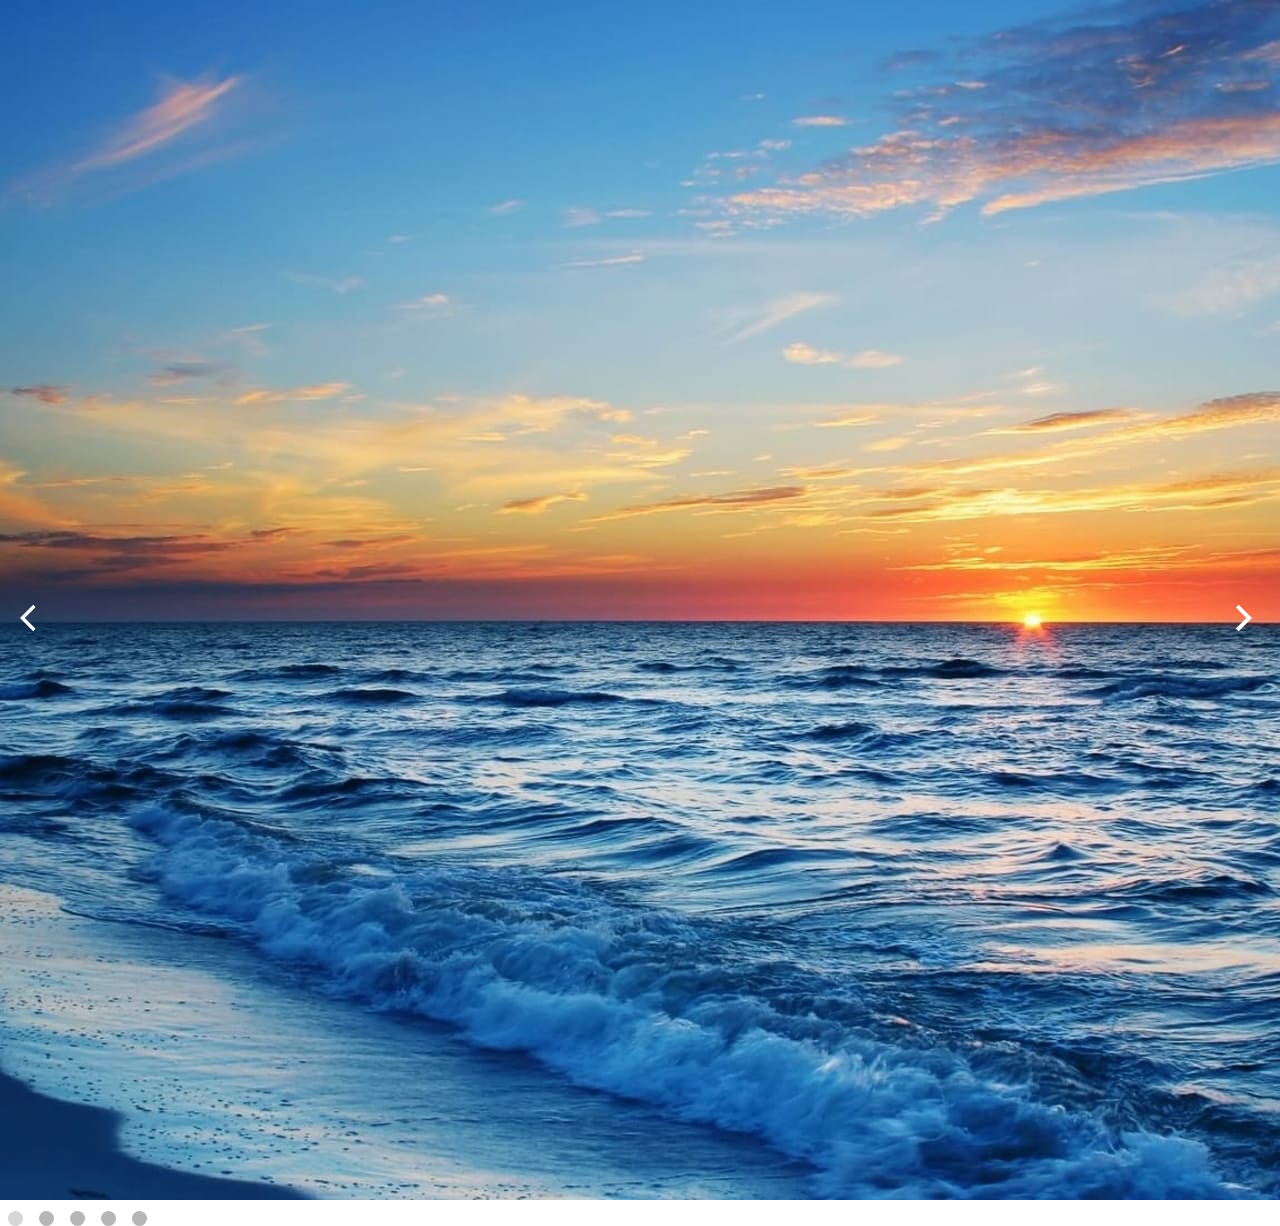
<file: Slider/slider.html>
<!DOCTYPE html>
<html lang="en">
<head>
    <meta charset="UTF-8">
    <meta http-equiv="X-UA-Compatible" content="IE=edge">
    <meta name="viewport" content="width=device-width, initial-scale=1.0">
    <title>Document</title>
    <link rel="stylesheet" href="css/slider.css" />
</head>
<body>
     <div class="slider">
        <div class="slider__item">
            <img src="img/bg.jpg">
        </div>
        <div class="slider__item">
            <img src="img/bg_2.jpg">
        </div>
        <div class="slider__item">
            <img src="img/bg_3.jpg">
        </div>
        <div class="slider__item">
            <img src="img/bg_4.jpg">
        </div>
        <div class="slider__item">
            <img src="img/bg_5.jpg">
        </div>
    </div>

    
    <script src="https://code.jquery.com/jquery-3.6.0.min.js"></script>
<script src="js/slick.min.js"></script>
<script src="js/slider.js"></script>
</body>
</html>
</file>
<file: Slider/css/slider.css>
* {
	margin: 0;
	padding: 0;
}
/* 
body {
	width: 100%;
	min-height: 100vh;
} */

.slider {
	min-width: 0;
	position: relative;
}

.slider .slick-arrow{
	position: absolute;
	top: 50%;
	z-index: 1000;
	font-size: 0;
	width: 32px;
	height: 32px;
	border: none;
}

.slider .slick-arrow.slick-prev{
	left: 0;
	background: url('../img/slider-prev.svg') 0 0 / 100% no-repeat;
	margin-left: 20px;
}

.slider .slick-arrow.slick-next{
	right: 0;
	background: url('../img/slider-next.svg') 0 0 / 100% no-repeat;
	margin-right: 20px;
}

.slider__item{
	top:0;
    left:0; 
    max-width:100%;
    max-height:100%;
}

.slider__item img{
	width: 100%;
	width: 100%;
}

.slider .slick-dots{
	position: absolute;
	display: flex;
	align-items: center;
	justify-content: center;
	z-index: 1000;
}

 .slider .slick-dots li{
	 list-style: none;
	 margin: 0 8px;
 }

.slider .slick-dots button{
	font-size: 0;
	width: 15px;
	height: 15px;
	background-color: rgb(182, 182, 182);
	border: none;
	border-radius: 50%;
}

.slider .slick-dots li.slick-active button{
	background-color: rgb(214, 214, 214);
}

.slick-list {
	overflow: hidden;
}

/* Лента слайдов */
.slick-track{
    display: flex;
	align-items: flex-start;
}


/* Слайдер */
.slick-slider{}
/* Слайдер запущен */
.slick-slider.slick-initialized{}
/* Слайдер с точками */
.slick-slider.slick-dotted{}
/* Ограничивающая оболочка */

/* Слайд */
.slick-slide{}
/* Слайд активный (показывается) */
.slick-slide.slick-active{}
/* Слайд основной */
.slick-slide.slick-current{}
/* Слайд по центру */
.slick-slide.slick-center{}
/* Клонированный слайд */
.slick-slide.slick-cloned{}
/* Стрелка */
.slick-arrow{}
/* Стрелка влево */
.slick-arrow.slick-prev{}
/* Стрелка вправо */
.slick-arrow.slick-next{}
/* Стрелка не активная */
.slick-arrow.slick-disabled{}
/* Точки (булиты) */
.slick-dots{}
.slick-dots li{}
/* Активная точка */
.slick-dots li.slick-active{}
/* Элемент точки */
.slick-dots li button{}
</file>
